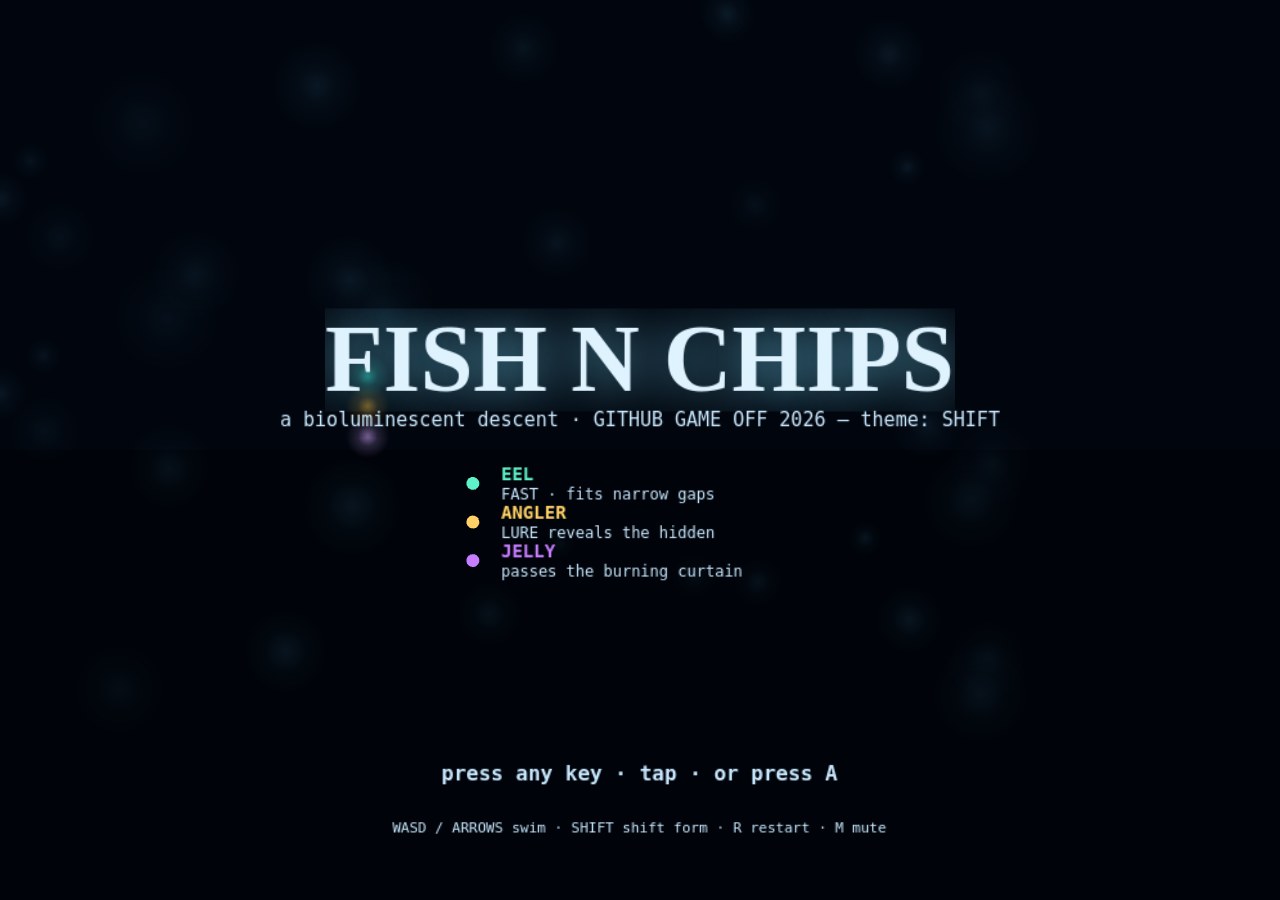
<file: index.html>
<!doctype html>
<html lang="en"><head>
<meta charset="UTF-8">
<meta name="viewport" content="width=device-width, initial-scale=1.0, maximum-scale=1.0, user-scalable=no">
<meta name="description" content="Fish N Chips — a bioluminescent shapeshifting descent. A GitHub Game Off 2026 entry on the theme SHIFT.">
<meta name="theme-color" content="#02040c">
<meta http-equiv="refresh" content="0; url=pixi.html">
<title>Fish N Chips</title>
<script>location.replace('pixi.html');</script>
</head>
<body>
<noscript><a href="pixi.html">Enter Fish N Chips</a></noscript>
</body>
</html>
</file>
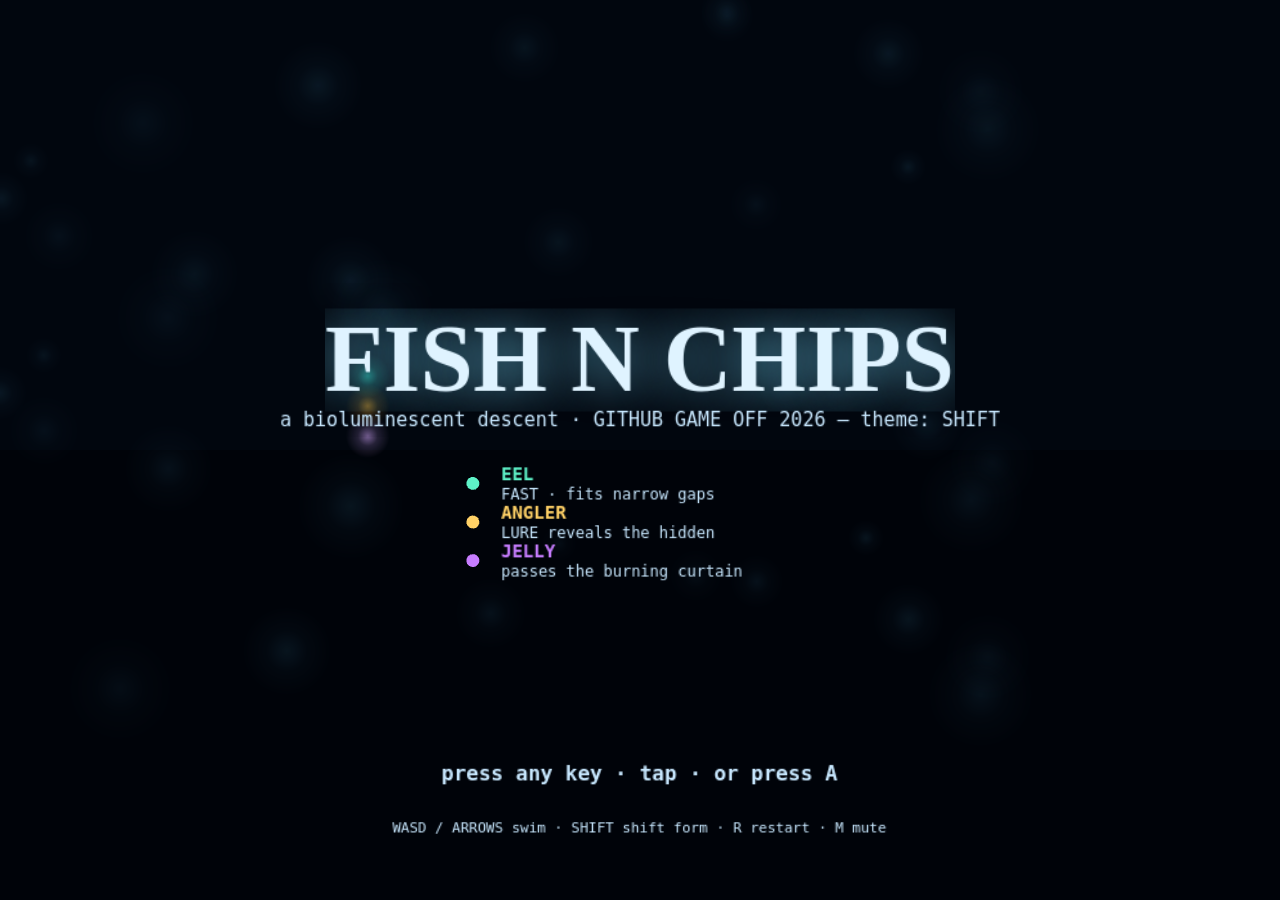
<file: pixi.html>
<!doctype html>
<html lang="en"><head>
<meta charset="UTF-8">
<meta name="viewport" content="width=device-width, initial-scale=1.0, maximum-scale=1.0, user-scalable=no">
<title>Fish N Chips — PixiJS build</title>
<style>html,body{margin:0;height:100%;background:#02040c;overflow:hidden}canvas{display:block}</style>
<link rel="stylesheet" href="css/style.css">
</head>
<body>
  <div id="touch" aria-hidden="true">
    <div class="stick" id="stick"><div class="knob"></div></div>
    <div class="btns">
      <button class="tb" data-act="form">SHIFT</button>
      <button class="tb" data-act="ability">USE</button>
      <button class="tb big" data-act="fire">FIRE</button>
    </div>
  </div>
<script type="module">
// Native PixiJS host — the SOLE build.
//
// The verified Game (physics / AI / level logic in js/main.js) runs on an
// OFFSCREEN 2D canvas purely as a state holder. Its Canvas2D draw() is
// suppressed (game.nativeRender = true) and the entire draw layer is produced
// by js/renderer.js as real Pixi containers / sprites / filters. No Canvas
// frame is ever blitted into the scene — this is a true native rewrite.
window.__PIXI_HOST__ = true;

import * as PIXI from './vendor/pixi.mjs';
import { Game } from './js/main.js';
import { createRenderer } from './js/renderer.js';

window.__PIXI = PIXI;
const S = window.__pixi = {
  ready: false, err: null,
  fx: { bloom: false, vignette: false, displace: false, tint: false, glow: false, particles: false },
};

async function main(){
  const dpr = Math.min(2, window.devicePixelRatio || 1);
  const app = new PIXI.Application();
  await app.init({ width: window.innerWidth, height: window.innerHeight, resolution: dpr,
                   background: '#02040c', antialias: true, preference: 'webgl', autoDensity: true });
  document.body.appendChild(app.canvas);
  S.app = app;

  // The game's own canvas is OFFSCREEN — never shown. It exists only because the
  // verified Game class stores this.cv / this.ctx / light / bloom and computes
  // fit() from cv.width. draw() is suppressed, so its 2D context is never used.
  const cv = document.createElement('canvas');
  const game = new Game(cv);
  game.nativeRender = true;          // main.js draw() early-returns; renderer.js draws
  window.__game = game;              // same handle the smoke/shot harness uses
  S.game = game;

  // The native renderer owns the whole stage: scene graph + filters + HUD + overlays.
  const R = createRenderer(PIXI, game, app);
  S.renderer = R;
  S.fx.bloom = true; S.fx.vignette = true; S.fx.glow = true; S.fx.particles = true;
  S.fx.displace = !!R.disp; S.fx.tint = !!R.cmf;

  // ---- touch controls (mobile / itch.io) — the native build owns this DOM now ----
  if (window.matchMedia && matchMedia('(pointer: coarse)').matches) {
    document.body.classList.add('touch');
    const stick = document.getElementById('stick');
    const knob = stick.querySelector('.knob');
    const cl = (v, a, b) => v < a ? a : v > b ? b : v;
    let pid = null; const R = 46;
    const move = (e) => {
      const r = stick.getBoundingClientRect();
      let dx = e.clientX - (r.left + r.width / 2);
      let dy = e.clientY - (r.top + r.height / 2);
      const m = Math.hypot(dx, dy);
      if (m > R) { dx *= R / m; dy *= R / m; }
      knob.style.transform = `translate(${dx}px, ${dy}px)`;
      game.touchAxis = { x: cl(dx / R, -1, 1), y: cl(dy / R, -1, 1) };
    };
    stick.addEventListener('pointerdown', (e) => { pid = e.pointerId; stick.setPointerCapture(pid); move(e); });
    stick.addEventListener('pointermove', (e) => { if (pid === e.pointerId) move(e); });
    const end = (e) => { if (pid !== e.pointerId) return; pid = null; knob.style.transform = ''; game.touchAxis = null; };
    stick.addEventListener('pointerup', end);
    stick.addEventListener('pointercancel', end);
    document.querySelectorAll('.tb').forEach((b) => {
      b.addEventListener('pointerdown', (e) => {
        e.preventDefault();
        if (game.state !== 'play') { game.tap(); return; }
        const act = b.dataset.act;
        if (act === 'form') game.cycleForm(1);
        else if (act === 'fire') game.firing = true; // aim comes from the last canvas tap / mouse
        else game.ability();
      });
      const stopFire = (e) => { if (b.dataset.act === 'fire') game.firing = false; };
      b.addEventListener('pointerup', stopFire);
      b.addEventListener('pointercancel', stopFire);
      b.addEventListener('pointerleave', stopFire);
    });
  }

  // Input: map the *visible* Pixi canvas rect into the game's device-pixel aim
  // space. The game's own canvas is offscreen, so its default setMouse would
  // divide by a zero-width rect and yield NaN. Use the same dpr the renderer uses
  // so aim (mouse - _ox)/_s stays consistent with the camera.
  game.setMouse = (e)=>{
    const r = app.canvas.getBoundingClientRect();
    const g = game.dpr || dpr;
    const cx = (e.clientX != null ? e.clientX : (e.global ? e.global.x : 0));
    const cy = (e.clientY != null ? e.clientY : (e.global ? e.global.y : 0));
    game.mouse = { x: (cx - r.left) * g, y: (cy - r.top) * g };
  };

  // Input: a plain DOM listener on the VISIBLE canvas is the single source of
  // truth for pointer input. The Pixi stage event system was flaky inside the
  // itch.io iframe — the first click/tap often never registered, so the title
  // screen ignored every input. A DOM pointerdown on the canvas fires reliably
  // in iframes and on touch; window.focus() grabs keyboard focus so keys work.
  // The touch controls are separate elements ON TOP of the canvas, so tapping
  // them never hits this listener (no double-fire).
  app.canvas.addEventListener('pointerdown', (e)=>{
    try { window.focus(); } catch (_) {}
    game.tap();
    if (game.state === 'play') { game.setMouse(e); game.firing = true; }
  });
  app.canvas.addEventListener('pointerup', ()=>{ game.firing = false; });
  app.canvas.addEventListener('pointercancel', ()=>{ game.firing = false; });

  function resize(){
    game.resize();
    app.renderer.resize(window.innerWidth, window.innerHeight);
    if (R.resize) R.resize();
  }
  window.addEventListener('resize', resize);

  // ---- the Pixi ticker drives update + native render ----
  let frozen = false;
  function step(dt){ game.pollPad(); game.time += dt; game.update(dt); R.render(); game.pressed.clear(); }
  app.ticker.add((tf)=>{ if(frozen) return; step(Math.min(0.033, tf.deltaMS / 1000)); });

  // scriptable, deterministic stepping for the smoke/shot harness
  S.step = (n)=>{ frozen = true; for(let i = 0; i < (n || 1); i++) step(0.016); };
  S.freeze = ()=>{ frozen = true; };
  S.resume = ()=>{ frozen = false; };
  S.render = ()=>R.render();

  // mean RGB of the composited (shimmer + graded) frame — proves the grade is per-act.
  S.gradeRGB = async ()=>{
    R.render();
    const rt = PIXI.RenderTexture.create({ width: 64, height: 36, resolution: 1 });
    app.renderer.render({ container: R.graded, target: rt, clear: true });
    const px = await app.renderer.extract.pixels(rt);
    rt.destroy();
    const d = px.pixels || px;
    let r = 0, g = 0, b = 0, n = 0; for(let i = 0; i < d.length; i += 4){ r += d[i]; g += d[i + 1]; b += d[i + 2]; n++; }
    return { r: +(r / n).toFixed(1), g: +(g / n).toFixed(1), b: +(b / n).toFixed(1) };
  };

  // shimmer detector: render the graded container at two noise-sprite offsets and
  // report mean per-pixel difference (0 => displacement doing nothing).
  S.shimmerTest = async ()=>{
    if(!R.disp) return -1;
    R.render();
    const rt = PIXI.RenderTexture.create({ width: app.screen.width, height: app.screen.height, resolution: 1 });
    const grab = async ()=>{ app.render(); app.renderer.render({ container: R.graded, target: rt, clear: true }); const px = await app.renderer.extract.pixels(rt); return px.pixels || px; };
    R.dispSprite.x = 0; R.dispSprite.y = 0; const a = await grab();
    R.dispSprite.x = 48; R.dispSprite.y = 33; const b = await grab();
    rt.destroy();
    let diff = 0, n = 0; for(let i = 0; i < a.length; i += 4 * 13){ diff += Math.abs(a[i] - b[i]) + Math.abs(a[i + 1] - b[i + 1]) + Math.abs(a[i + 2] - b[i + 2]); n++; }
    return +(diff / n).toFixed(2);
  };

  S.ready = true;
}
main().catch(e=>{ S.err = String(e); });
</script>
</body>
</html>
</file>
<file: css/style.css>
/* Fish N Chips — presentation layer */

* { margin: 0; padding: 0; box-sizing: border-box; }

html, body {
  width: 100%;
  height: 100%;
  overflow: hidden;
  background: #01040c;
  -webkit-tap-highlight-color: transparent;
  touch-action: none;
  overscroll-behavior: none;
  font-family: ui-monospace, SFMono-Regular, Menlo, Consolas, monospace;
}

#game {
  display: block;
  position: fixed;
  inset: 0;
  width: 100vw;
  height: 100vh;
  cursor: crosshair;
}

/* ---------- touch controls (mobile only) ---------- */
#touch { display: none; }

body.touch #touch {
  display: block;
  position: fixed;
  inset: 0;
  pointer-events: none;
  z-index: 5;
}

.stick {
  position: absolute;
  left: max(18px, env(safe-area-inset-left));
  bottom: max(22px, env(safe-area-inset-bottom));
  width: 132px;
  height: 132px;
  border-radius: 50%;
  background: radial-gradient(circle at 50% 50%, rgba(60,140,200,0.10), rgba(20,60,110,0.05) 70%);
  border: 1px solid rgba(120,200,255,0.22);
  box-shadow: 0 0 34px rgba(40,120,200,0.18) inset;
  pointer-events: auto;
  touch-action: none;
}

.knob {
  position: absolute;
  left: 50%; top: 50%;
  width: 54px; height: 54px;
  margin: -27px 0 0 -27px;
  border-radius: 50%;
  background: radial-gradient(circle at 38% 32%, rgba(190,240,255,0.9), rgba(70,170,230,0.55) 60%, rgba(20,70,120,0.35));
  box-shadow: 0 0 22px rgba(110,210,255,0.5);
  transition: transform 0.06s linear;
}

.btns {
  position: absolute;
  right: max(18px, env(safe-area-inset-right));
  bottom: max(22px, env(safe-area-inset-bottom));
  display: flex;
  align-items: flex-end;
  gap: 14px;
  pointer-events: auto;
}

.tb {
  -webkit-appearance: none;
  appearance: none;
  border: 1px solid rgba(150,220,255,0.35);
  background: rgba(30,80,130,0.20);
  color: rgba(215,245,255,0.9);
  font: 600 12px/1 ui-monospace, Menlo, monospace;
  letter-spacing: 0.08em;
  padding: 16px 18px;
  border-radius: 999px;
  backdrop-filter: blur(4px);
  box-shadow: 0 0 18px rgba(60,160,240,0.18);
  touch-action: none;
  user-select: none;
}

.tb.big {
  padding: 24px 26px;
  font-size: 13px;
  background: rgba(60,140,200,0.26);
  border-color: rgba(190,240,255,0.5);
}

.tb:active {
  background: rgba(120,210,255,0.42);
  transform: scale(0.94);
}

/* ---------- fallbacks ---------- */
.nojs {
  position: fixed;
  inset: 0;
  display: grid;
  place-items: center;
  color: #cfe8ff;
  background: #01040c;
  font-size: 16px;
  letter-spacing: 0.06em;
}

::selection { background: rgba(90,200,255,0.35); color: #fff; }
</file>
